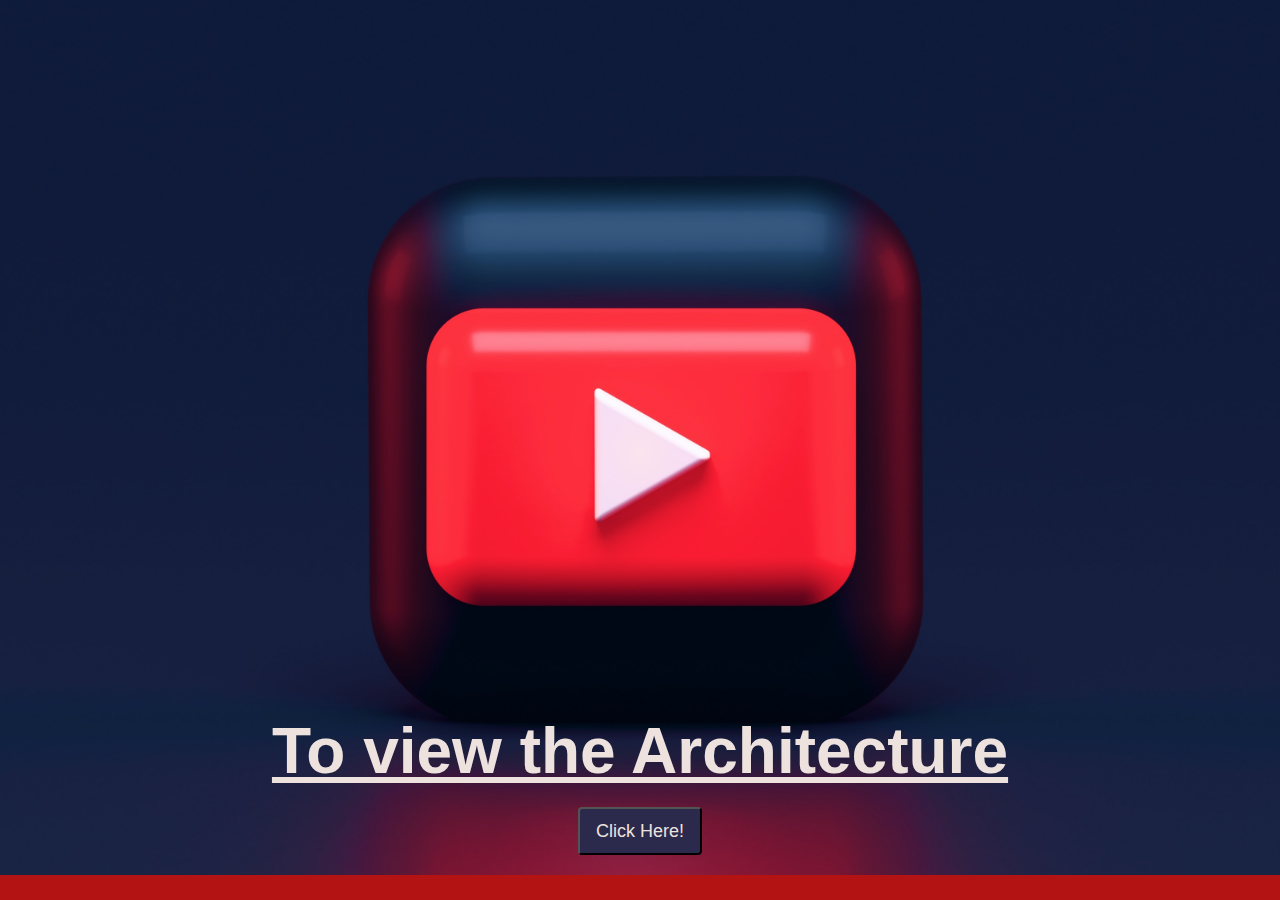
<file: index.html>
<!DOCTYPE html>
<html lang="en">
  <head>
    <meta charset="UTF-8" />
    <meta http-equiv="X-UA-Compatible" content="IE=edge" />
    <meta name="viewport" content="width=device-width, initial-scale=1.0" />
    <link rel="stylesheet" href="styles.css" />
    <title>Document</title>
  </head>
  <body>
    <div class="container_main">
      <div class="sub_main">
        <div>
          <h2>To view the Architecture</h2>
        </div>
        <div>
          <a href="task.html" target="_blank">
            <button class="button_main">Click Here!</button>
          </a>
        </div>
      </div>
      <div style="padding-top: 280px"></div>
    </div>
  </body>
</html>
</file>
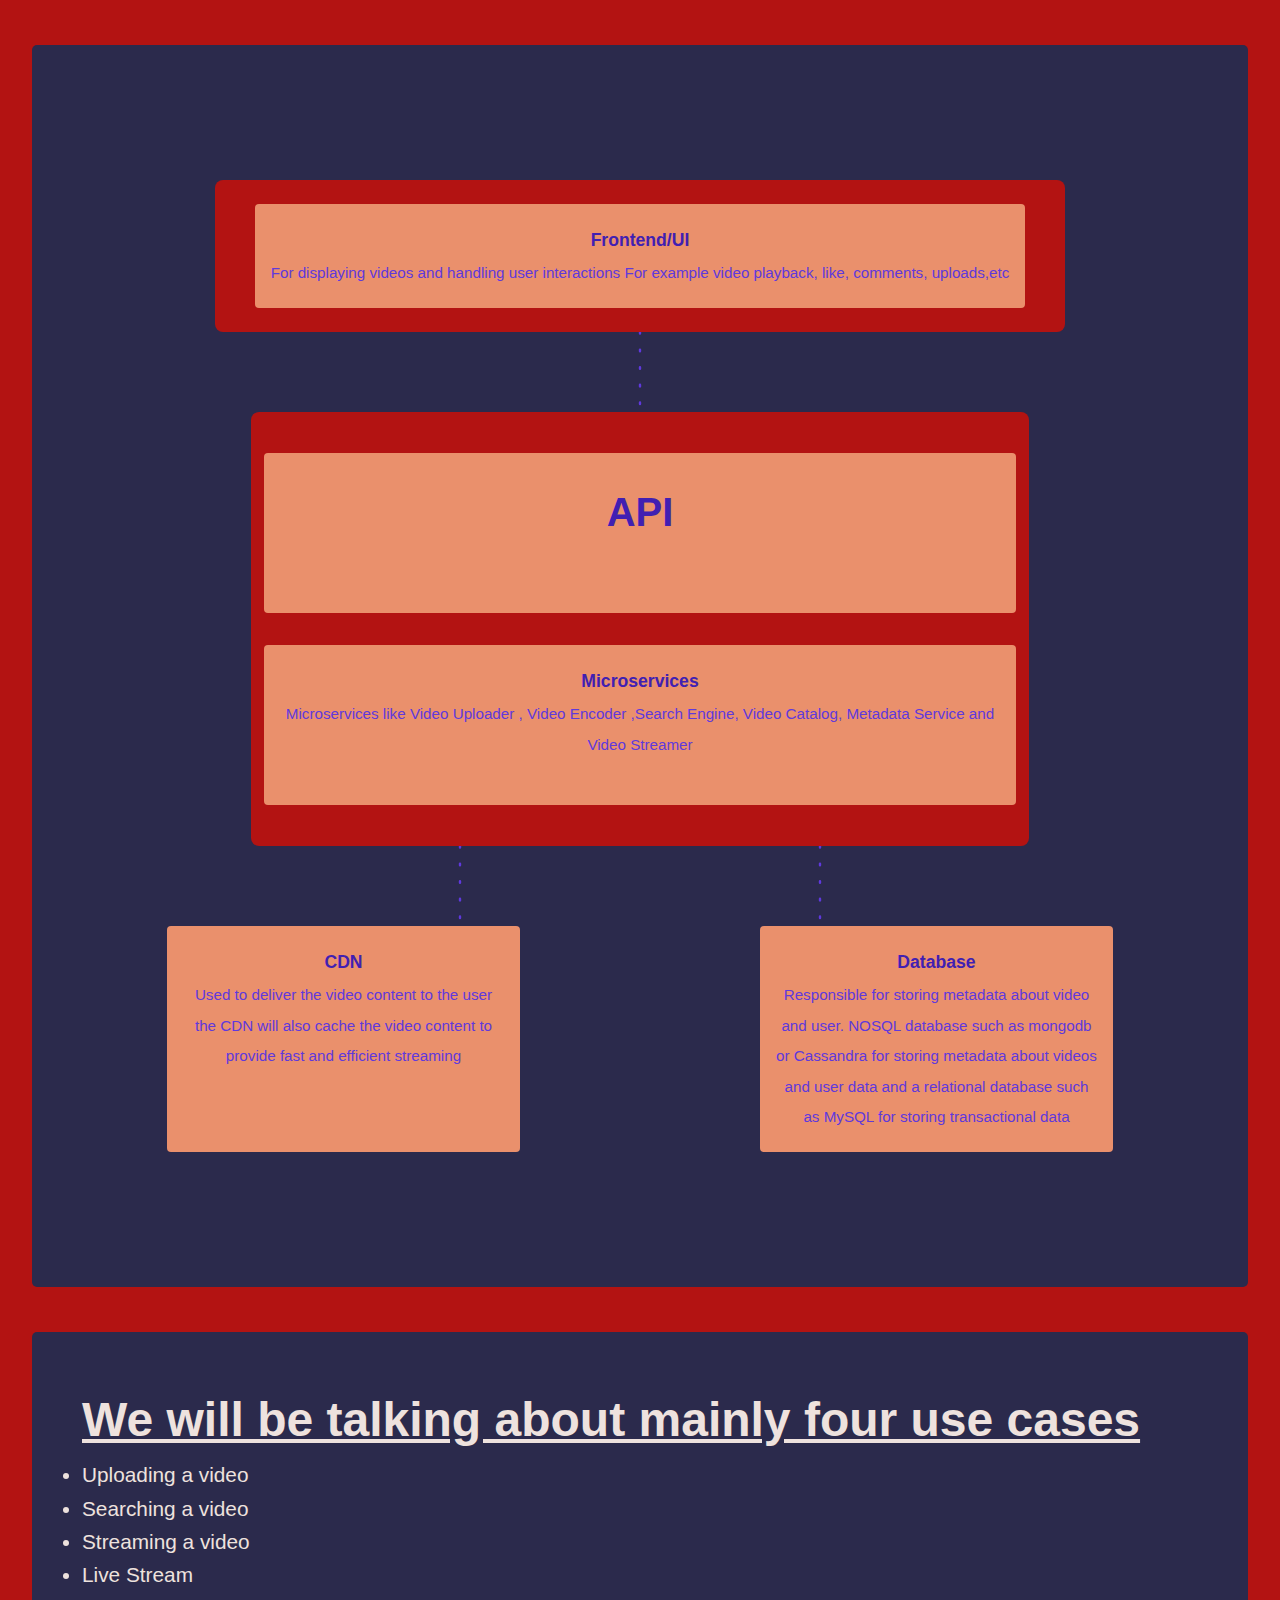
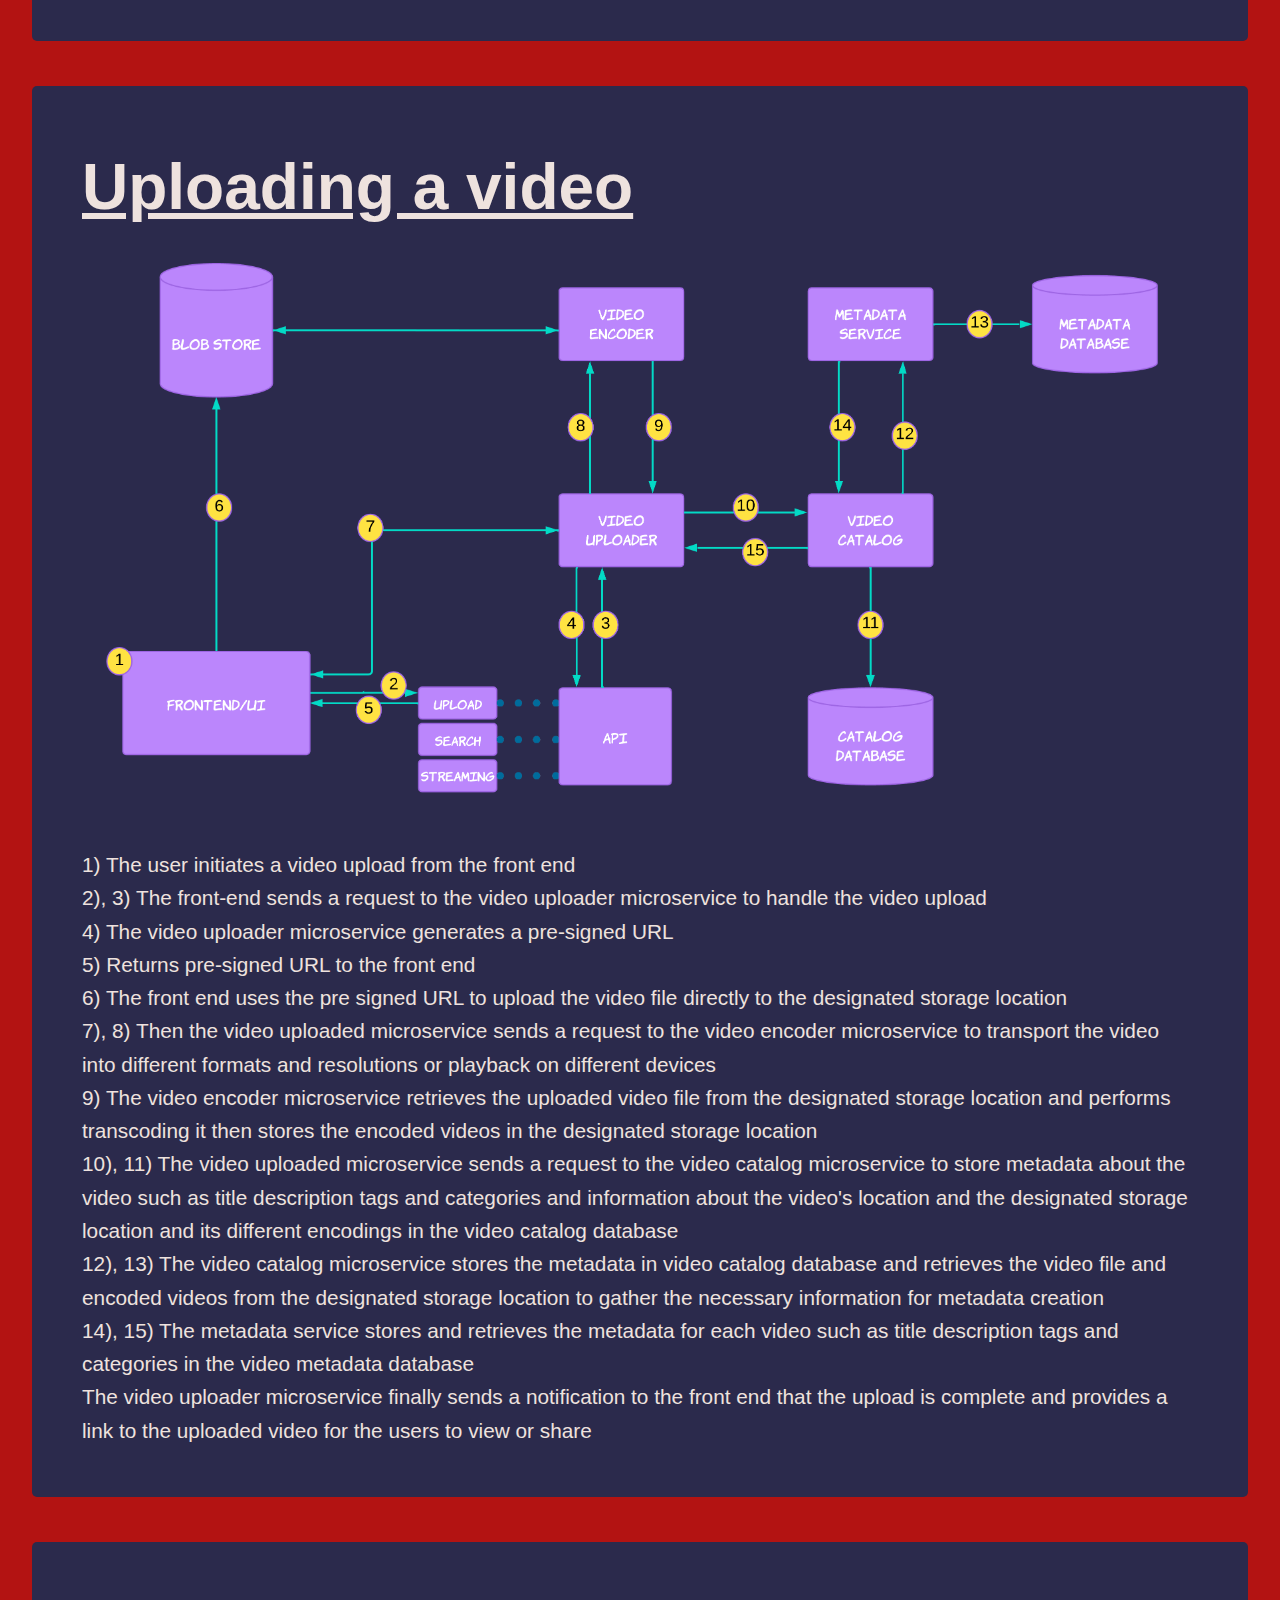
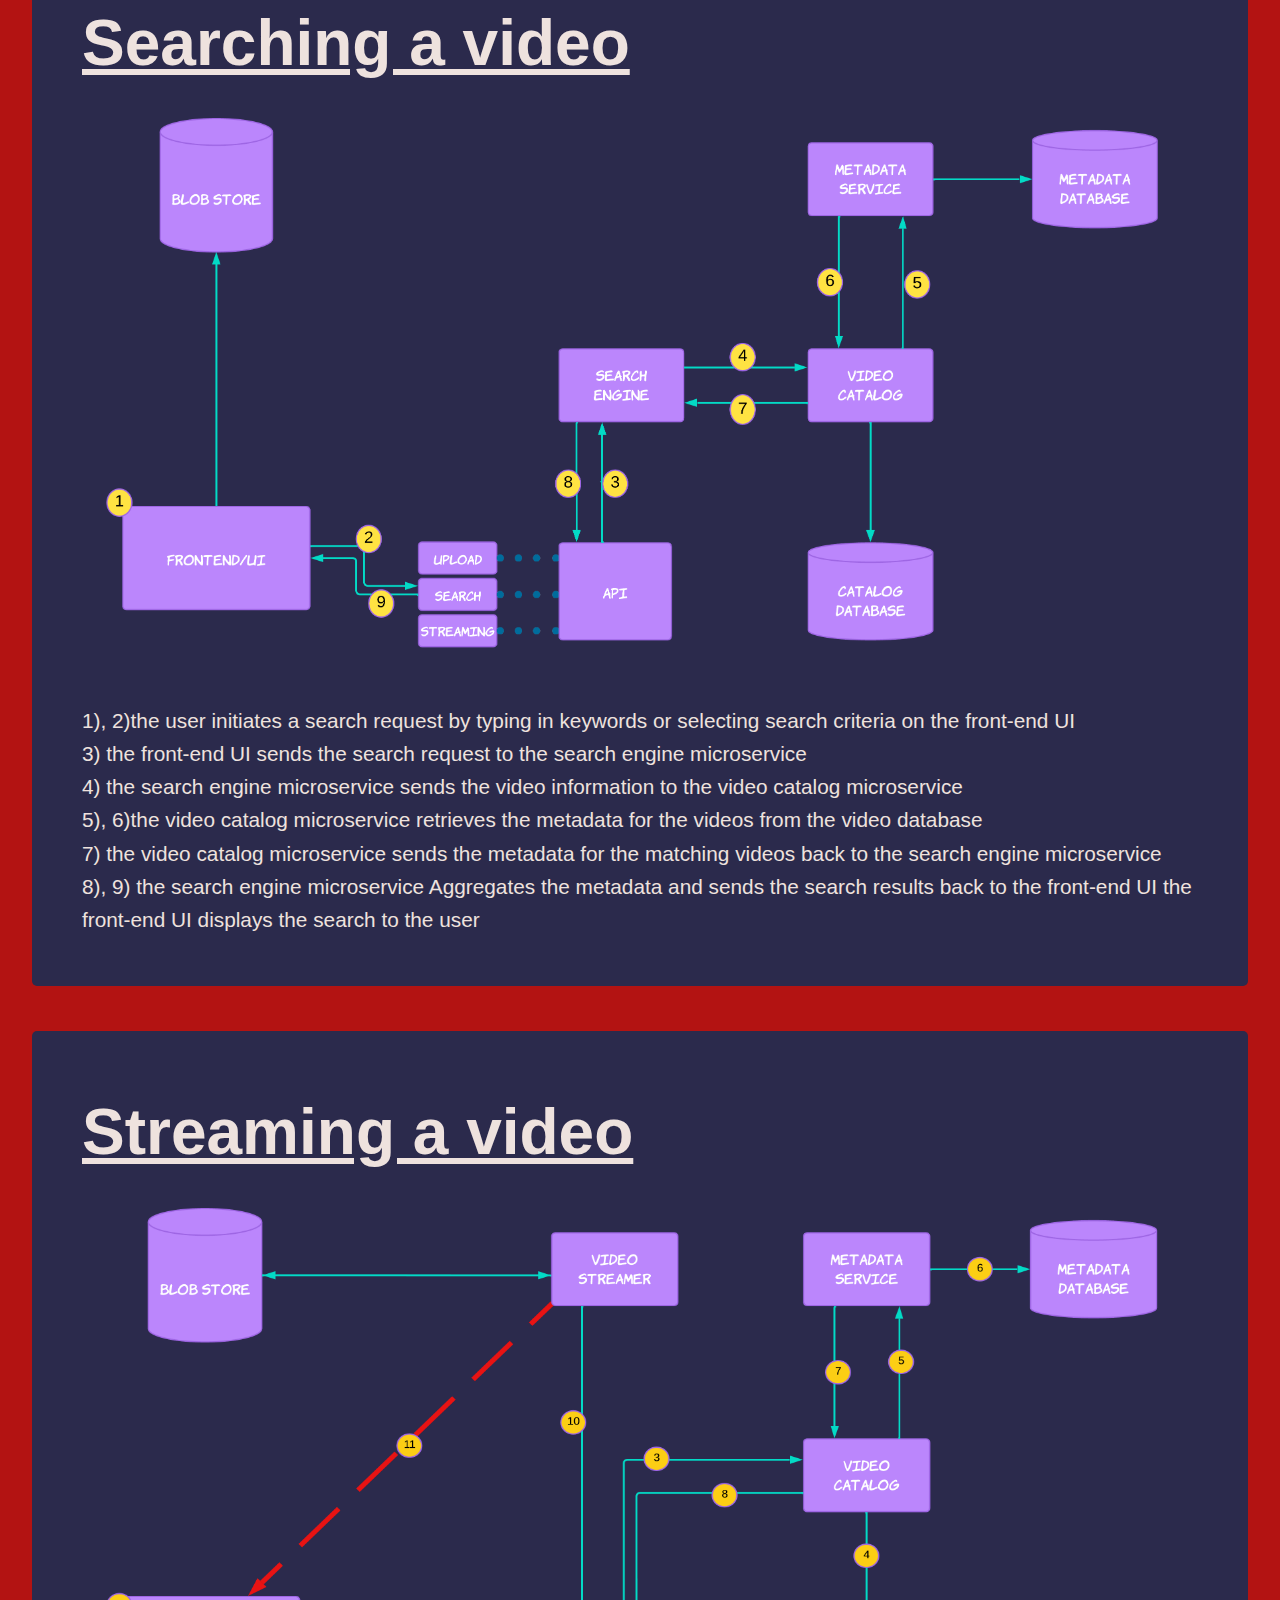
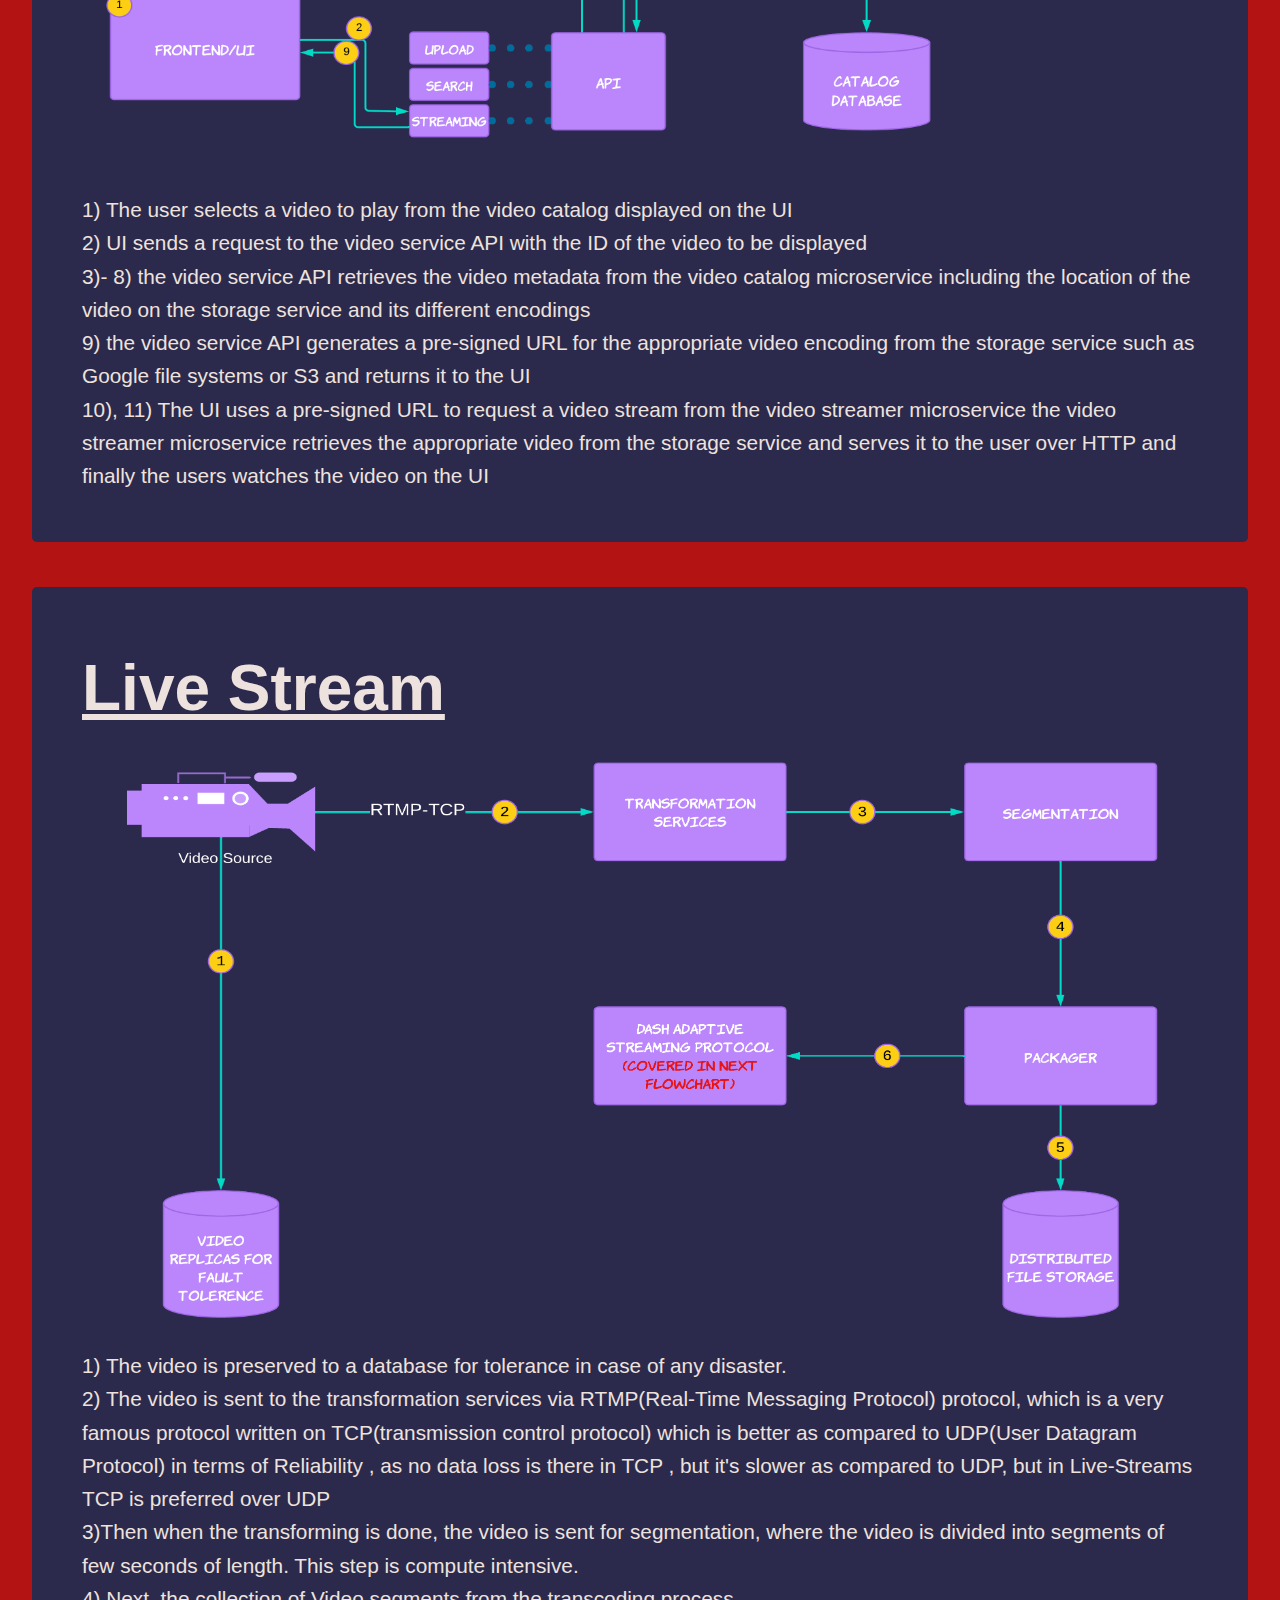
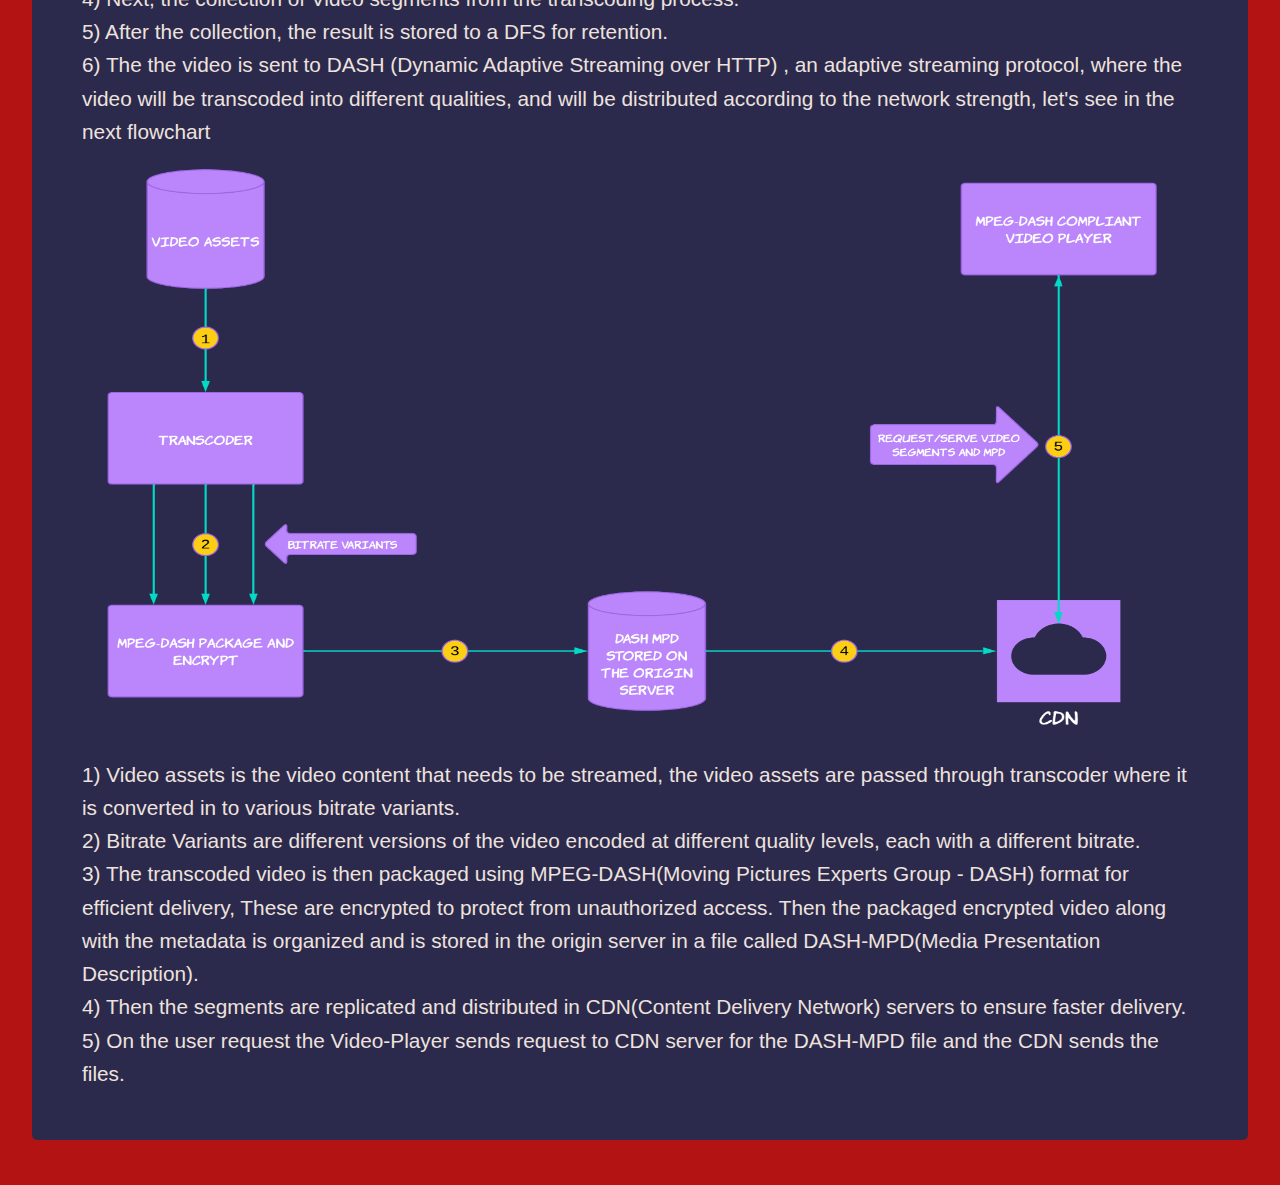
<file: task.html>
<!DOCTYPE html>
<html lang="en">
  <head>
    <meta charset="UTF-8" />
    <meta http-equiv="X-UA-Compatible" content="IE=edge" />
    <meta name="viewport" content="width=device-width, initial-scale=1.0" />
    <link rel="stylesheet" href="styles.css" />
    <title>Document</title>
  </head>

  <body>
    <section class="container">
      <div class="container__frontend">
        <div class="ui">
          <h3>Frontend/UI</h3>
          <p>
            For displaying videos and handling user interactions For example
            video playback, like, comments, uploads,etc
          </p>
        </div>
      </div>

      <svg viewbox="0 0 10 100">
        <line x1="5" x2="5" y1="0" y2="100" />
      </svg>

      <div class="container__backend">
        <div>
          <h3 style="font-size: 40px; text-align: center">API</h3>
        </div>
        <div>
          <h3>Microservices</h3>
          <p>
            Microservices like Video Uploader , Video Encoder ,Search Engine,
            Video Catalog, Metadata Service and Video Streamer
          </p>
        </div>
      </div>
      <div class="temp">
        <svg viewbox="0 0 450 100" class="right">
          <line x1="5" x2="5" y1="0" y2="100" />
        </svg>
        <svg viewbox="0 0 10 100" class="left">
          <line x1="5" x2="5" y1="0" y2="100" />
        </svg>
      </div>
      <div>
        <div
          style="display: flex; justify-content: space-around; padding: 0 20px"
        >
          <div class="container__database">
            <h3>CDN</h3>
            <p>
              Used to deliver the video content to the user the CDN will also
              cache the video content to provide fast and efficient streaming
            </p>
          </div>
          <div class="blob container__database" style="margin-left: 10px">
            <h3>Database</h3>
            <p>
              Responsible for storing metadata about video and user. NOSQL
              database such as mongodb or Cassandra for storing metadata about
              videos and user data and a relational database such as MySQL for
              storing transactional data
            </p>
          </div>
        </div>
      </div>
    </section>
    <section class="container_2">
      <div>
        <div>
          <h2 style="font-size: 3rem">
            We will be talking about mainly four use cases
          </h2>
        </div>
        <div>
          <div class="types">
            <li style="width: 25%">Uploading a video</li>
            <li style="width: 25%">Searching a video</li>
            <li style="width: 25%">Streaming a video</li>
            <li style="width: 25%">Live Stream</li>
          </div>
        </div>
      </div>
    </section>
    <section class="container_2">
      <div>
        <h2>Uploading a video</h2>
      </div>
      <div>
        <img alt="upload" src="uploaddlabeled.png" width="1100" height="600" />
      </div>
      <div>
        <ul style="list-style: none">
          <li>1) The user initiates a video upload from the front end</li>
          <li>
            2), 3) The front-end sends a request to the video uploader
            microservice to handle the video upload
          </li>
          <li>4) The video uploader microservice generates a pre-signed URL</li>
          <li>5) Returns pre-signed URL to the front end</li>
          <li>
            6) The front end uses the pre signed URL to upload the video file
            directly to the designated storage location
          </li>
          <li>
            7), 8) Then the video uploaded microservice sends a request to the
            video encoder microservice to transport the video into different
            formats and resolutions or playback on different devices
          </li>
          <li>
            9) The video encoder microservice retrieves the uploaded video file
            from the designated storage location and performs transcoding it
            then stores the encoded videos in the designated storage location
          </li>
          <li>
            10), 11) The video uploaded microservice sends a request to the
            video catalog microservice to store metadata about the video such as
            title description tags and categories and information about the
            video's location and the designated storage location and its
            different encodings in the video catalog database
          </li>
          <li>
            12), 13) The video catalog microservice stores the metadata in video
            catalog database and retrieves the video file and encoded videos
            from the designated storage location to gather the necessary
            information for metadata creation
          </li>
          <li>
            14), 15) The metadata service stores and retrieves the metadata for
            each video such as title description tags and categories in the
            video metadata database
          </li>
          <li>
            The video uploader microservice finally sends a notification to the
            front end that the upload is complete and provides a link to the
            uploaded video for the users to view or share
          </li>
        </ul>
      </div>
    </section>
    <section class="container_2">
      <div>
        <h2>Searching a video</h2>
      </div>
      <div>
        <img alt="upload" src="search.png" width="1100" height="600" />
      </div>
      <div>
        <ul style="list-style: none">
          <li>
            1), 2)the user initiates a search request by typing in keywords or
            selecting search criteria on the front-end UI
          </li>
          <li>
            3) the front-end UI sends the search request to the search engine
            microservice
          </li>
          <li>
            4) the search engine microservice sends the video information to the
            video catalog microservice
          </li>
          <li>
            5), 6)the video catalog microservice retrieves the metadata for the
            videos from the video database
          </li>
          <li>
            7) the video catalog microservice sends the metadata for the
            matching videos back to the search engine microservice
          </li>
          <li>
            8), 9) the search engine microservice Aggregates the metadata and
            sends the search results back to the front-end UI the front-end UI
            displays the search to the user
          </li>
        </ul>
      </div>
    </section>
    <section class="container_2">
      <div>
        <h2>Streaming a video</h2>
      </div>
      <div>
        <img alt="upload" src="play_labeled.png" width="1100" height="600" />
      </div>
      <div>
        <ul style="list-style: none">
          <li>
            1) The user selects a video to play from the video catalog displayed
            on the UI
          </li>
          <li>
            2) UI sends a request to the video service API with the ID of the
            video to be displayed
          </li>
          <li>
            3)- 8) the video service API retrieves the video metadata from the
            video catalog microservice including the location of the video on
            the storage service and its different encodings
          </li>
          <li>
            9) the video service API generates a pre-signed URL for the
            appropriate video encoding from the storage service such as Google
            file systems or S3 and returns it to the UI
          </li>
          <li>
            10), 11) The UI uses a pre-signed URL to request a video stream from
            the video streamer microservice the video streamer microservice
            retrieves the appropriate video from the storage service and serves
            it to the user over HTTP and finally the users watches the video on
            the UI
          </li>
        </ul>
      </div>
    </section>
    <section class="container_2">
      <div>
        <h2>Live Stream</h2>
      </div>
      <div>
        <img alt="upload" src="livestream1.png" width="1100" height="600" />
      </div>
      <div>
        <ul style="list-style: none">
          <li>
            1) The video is preserved to a database for tolerance in case of any
            disaster.
          </li>
          <li>
            2) The video is sent to the transformation services via
            RTMP(Real-Time Messaging Protocol) protocol, which is a very famous
            protocol written on TCP(transmission control protocol) which is
            better as compared to UDP(User Datagram Protocol) in terms of
            Reliability , as no data loss is there in TCP , but it's slower as
            compared to UDP, but in Live-Streams TCP is preferred over UDP
          </li>
          <li>
            3)Then when the transforming is done, the video is sent for
            segmentation, where the video is divided into segments of few
            seconds of length. This step is compute intensive.
          </li>
          <li>
            4) Next, the collection of Video segments from the transcoding
            process.
          </li>
          <li>
            5) After the collection, the result is stored to a DFS for
            retention.
          </li>
          <li>
            6) The the video is sent to DASH (Dynamic Adaptive Streaming over
            HTTP) , an adaptive streaming protocol, where the video will be
            transcoded into different qualities, and will be distributed
            according to the network strength, let's see in the next flowchart
          </li>
        </ul>
      </div>
      <div>
        <img alt="upload" src="stream.png" width="1100" height="600" />
      </div>
      <div>
        <ul style="list-style: none">
          <li>
            1) Video assets is the video content that needs to be streamed, the
            video assets are passed through transcoder where it is converted in
            to various bitrate variants.
          </li>
          <li>
            2) Bitrate Variants are different versions of the video encoded at
            different quality levels, each with a different bitrate.
          </li>
          <li>
            3) The transcoded video is then packaged using MPEG-DASH(Moving
            Pictures Experts Group - DASH) format for efficient delivery, These
            are encrypted to protect from unauthorized access. Then the packaged
            encrypted video along with the metadata is organized and is stored
            in the origin server in a file called DASH-MPD(Media Presentation
            Description).
          </li>
          <li>
            4) Then the segments are replicated and distributed in CDN(Content
            Delivery Network) servers to ensure faster delivery.
          </li>
          <li>
            5) On the user request the Video-Player sends request to CDN server
            for the DASH-MPD file and the CDN sends the files.
          </li>
        </ul>
      </div>
    </section>
  </body>
</html>
</file>
<file: styles.css>
@import url("https://fonts.googleapis.com/css?family=Mukta:300,400,700");
.card,
.container__frontend div,
.container__database div,
.container__backend div {
  line-height: 2;
  background: #ea906c;
  padding: 1.2rem 1rem;
  border-radius: 4px;
}
* {
  box-sizing: border-box;
  margin: 0;
  padding: 0;
}
body {
  min-height: 100vh;
  width: 100%;
  font-family: "Helvetica", sans-serif;
  color: #eee2de;
  background: #b31312;
  line-height: 1.6;
  font-size: 1.3rem;
}
.container {
  margin: 5vh 2.5vw;
  padding: 15vh 0;
  background: #2b2a4c;
  border-radius: 5px;
  display: flex;
  flex-direction: column;
  align-items: center;
  text-align: center;
  color: #5f39dd;
}
.types {
  display: flex;
  flex-direction: column;
  font-size: 1.3rem;
}
.container_2 {
  margin: 5vh 2.5vw;
  padding: 15vh 0;
  background: #2b2a4c;
  border-radius: 5px;
  display: flex;
  flex-direction: column;
  padding: 50px;
}
.container svg {
  height: 5rem;
}
.container svg line {
  stroke: #5f39dd;
  stroke-width: 3px;
  stroke-linecap: round;
  stroke-dasharray: 2px 20px;
  animation: animateline 5s linear both infinite;
}
.container_main {
  display: flex;
  flex-direction: column-reverse;
  background-image: url("youtube_image.jpg");
  width: 100%;
  background-position: center;
  background-repeat: no-repeat;
  background-size: cover;
  align-items: center;
}
.sub_main {
  align-items: center;
  display: flex;
  flex-direction: column;
  padding-top: 400px;
  margin: 20px;
}
.button_main {
  border-radius: 0.25rem;
  cursor: pointer;
  fill: currentColor;
  position: relative;
  transition-duration: 250ms;
  transition-property: background-color, border-color;
  transition-timing-function: cubic-bezier(0.9, 0, 0.51, 1);
  vertical-align: text-top;
  width: auto;
  font-size: 1.125rem;
  font-weight: 500;
  min-height: 3rem;
  padding: 0.5rem 1rem;
  background: #2b2a4c;
  color: #eee2de;
}
h3 {
  font-size: 1.1rem;
  color: #411fb2;
  text-align: center;
}
h2 {
  font-size: 4rem;
  text-decoration: underline;
  font-family: "Helvetica";
}
p {
  font-size: 0.95rem;
  font-weight: 300;
}
.container__frontend {
  display: flex;
  border-radius: 8px;
  padding: 1.5rem;
  background: #b31312;
  position: relative;
  text-align: center;
}
.container__frontend div {
  text-align: left;
  margin: 0 1rem;
}
.container__backend {
  padding: 1vh 1vw;
  border-radius: 8px;
  background: #b31312;
}
.container__backend div {
  margin: 2rem 0;
  width: 47rem;
  height: 10rem;
}
.container__backend div svg {
  width: 4rem;
  height: auto;
  fill: #5f39dd;
}
.container__database {
  background: #f9f9f9;
  padding: 1.5rem;
  border-radius: 8px;
  position: relative;
  width: 30%;
  line-height: 2;
  background: #ea906c;
  padding: 1.2rem 1rem;
  border-radius: 4px;
}
.temp {
  display: flex;
  flex-direction: row;
}
.right {
  align-items: right;
}
.left {
  align-items: left;
}
@media (max-width: 700px) {
  .container__frontend {
    flex-direction: column;
  }
  .container__frontend div {
    margin: 1rem 0;
  }
}
.ui,
.API,
.Microservices {
  background: #ba87fc;
}
.databse_blob {
  display: flex;
  flex-direction: row;
}
@-moz-keyframes animateline {
  from {
    stroke-dashoffset: 0;
  }
  to {
    stroke-dashoffset: -5rem;
  }
}
@-webkit-keyframes animateline {
  from {
    stroke-dashoffset: 0;
  }
  to {
    stroke-dashoffset: -5rem;
  }
}
@-o-keyframes animateline {
  from {
    stroke-dashoffset: 0;
  }
  to {
    stroke-dashoffset: -5rem;
  }
}
@keyframes animateline {
  from {
    stroke-dashoffset: 0;
  }
  to {
    stroke-dashoffset: -5rem;
  }
}
</file>
